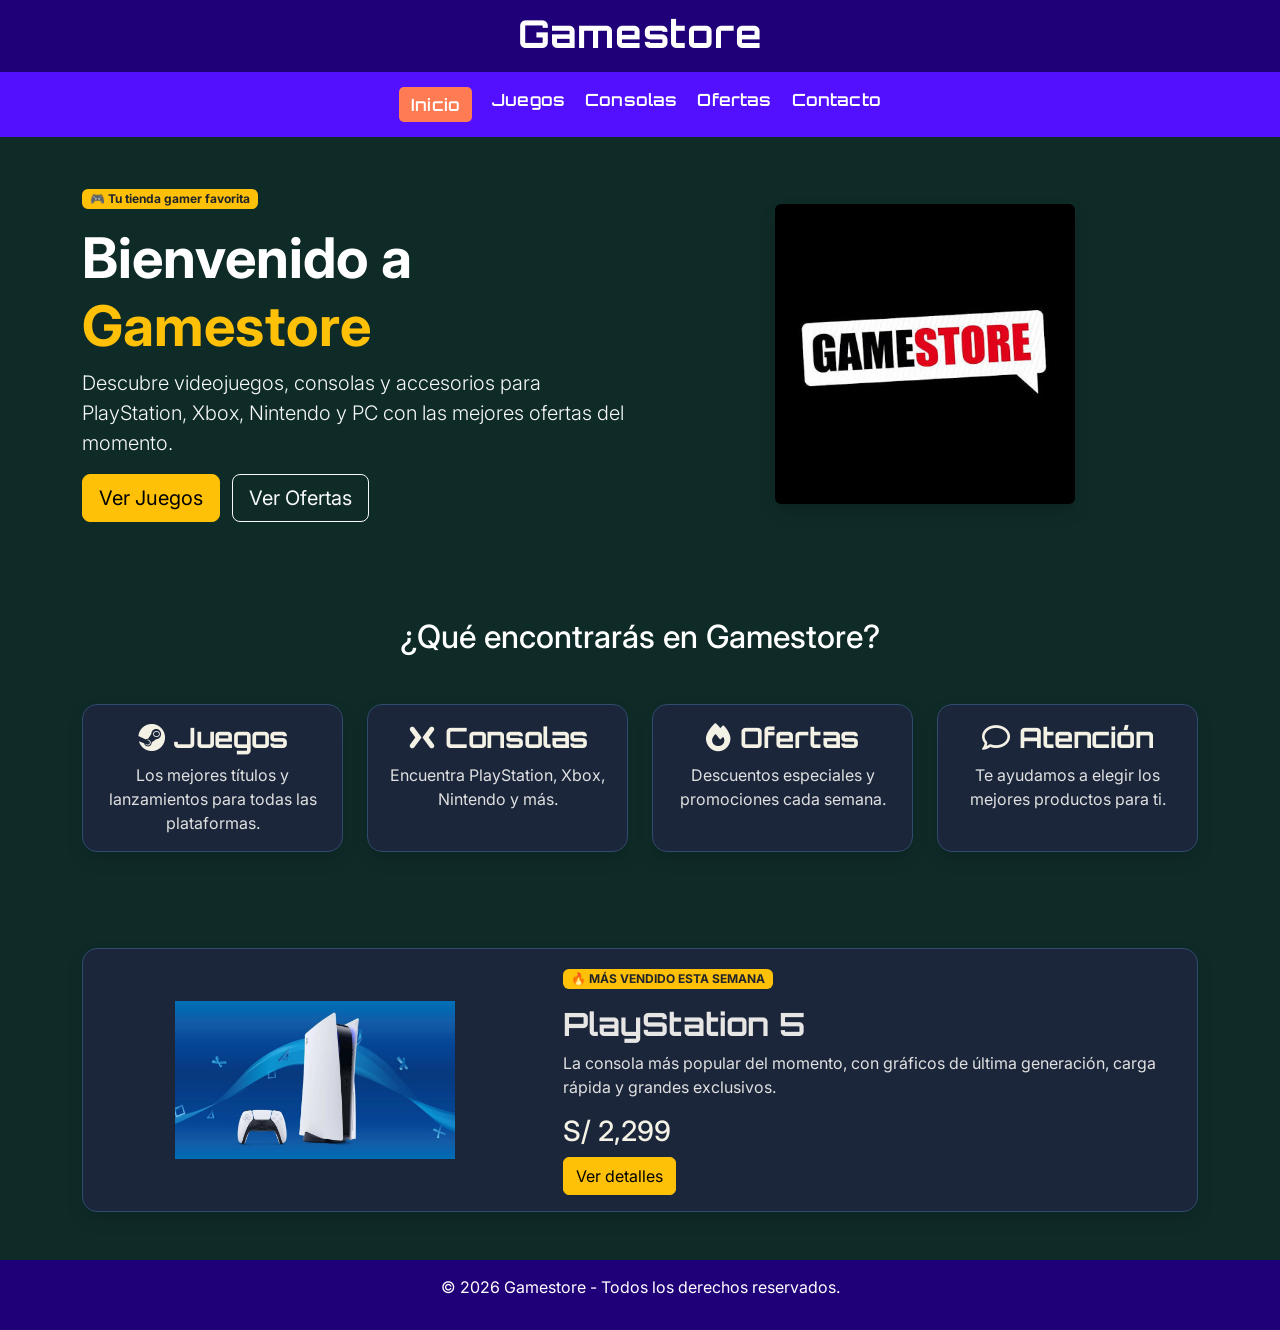
<file: index.html>
<!DOCTYPE html>
<html lang="es">
<head>
    <meta charset="UTF-8">
    <meta name="viewport" content="width=device-width, initial-scale=1.0">
    <title>Gamestore - Bienvenidos</title>
    <link href="https://cdn.jsdelivr.net/npm/bootstrap@5.3.8/dist/css/bootstrap.min.css" rel="stylesheet" integrity="sha384-sRIl4kxILFvY47J16cr9ZwB07vP4J8+LH7qKQnuqkuIAvNWLzeN8tE5YBujZqJLB" crossorigin="anonymous">
    <link rel="stylesheet" href="/css/style.css">
    <link rel="stylesheet" href="https://cdnjs.cloudflare.com/ajax/libs/font-awesome/6.5.1/css/all.min.css">

</head>
<body>

    <header id="encabezado">
        <h1>Gamestore</h1>
    </header>

    <nav class="menu">
        <a href="/index.html" class="activo">Inicio</a>
        <a href="/pages/juegos.html">Juegos</a>
        <a href="/pages/consolas.html">Consolas</a>
        <a href="/pages/ofertas.html">Ofertas</a>
        <a href="/pages/contactos.html">Contacto</a>
    </nav>

    <main>
    <section class="hero py-5">

    <div class="container">

        <div class="row align-items-center">

            <div class="col-lg-6 text-center text-lg-start">

                <span class="badge bg-warning text-dark mb-3">
                    🎮 Tu tienda gamer favorita
                </span>

                <h2 class="display-4 fw-bold text-white">
                    Bienvenido a <span class="text-warning">Gamestore</span>
                </h2>

                <p class="lead text-light">
                    Descubre videojuegos, consolas y accesorios para PlayStation,
                    Xbox, Nintendo y PC con las mejores ofertas del momento.
                </p>

                <a href="/pages/juegos.html" class="btn btn-warning btn-lg me-2">
                    Ver Juegos
                </a>

                <a href="/pages/ofertas.html" class="btn btn-outline-light btn-lg">
                    Ver Ofertas
                </a>

            </div>

            <div class="col-lg-6 text-center mt-4 mt-lg-0">

                <img src="/img/gamestore.jpg"
                    alt="Gamestore"
                    class="img-fluid rounded shadow hero-img">

            </div>

        </div>

    </div>

</section>

<section class="py-5">

    <div class="container">

        <h2 class="text-center text-white mb-5">
            ¿Qué encontrarás en Gamestore?
        </h2>

        <div class="row g-4">

            <!-- Juegos -->
            <div class="col-md-6 col-lg-3">

                <div class="card h-100 text-center shadow">

                    <div class="card-body">

                        <h3 class="card-title">
                            <i class="fa-brands fa-steam"></i> Juegos
                        </h3>

                        <p class="card-text">
                            Los mejores títulos y lanzamientos
                            para todas las plataformas.
                        </p>

                    </div>

                </div>

            </div>


            <!-- Consolas -->
            <div class="col-md-6 col-lg-3">

                <div class="card h-100 text-center shadow">

                    <div class="card-body">

                        <h3 class="card-title">
                            <i class="fa-brands fa-mixer"></i> Consolas
                        </h3>

                        <p class="card-text">
                            Encuentra PlayStation, Xbox,
                            Nintendo y más.
                        </p>

                    </div>

                </div>

            </div>


            <!-- Ofertas -->
            <div class="col-md-6 col-lg-3">

                <div class="card h-100 text-center shadow">

                    <div class="card-body">

                        <h3 class="card-title">
                            <i class="fa-solid fa-fire"></i> Ofertas
                        </h3>

                        <p class="card-text">
                            Descuentos especiales y promociones
                            cada semana.
                        </p>

                    </div>

                </div>

            </div>


            <!-- Atención -->
            <div class="col-md-6 col-lg-3">

                <div class="card h-100 text-center shadow">

                    <div class="card-body">

                        <h3 class="card-title">
                            <i class="fa-regular fa-comment"></i> Atención
                        </h3>

                        <p class="card-text">
                            Te ayudamos a elegir los mejores
                            productos para ti.
                        </p>

                    </div>

                </div>

            </div>

        </div>

    </div>

</section>

<section class="py-5">

    <div class="container">

        <div class="card producto-destacado shadow">

            <div class="row g-0 align-items-center">

                <!-- Imagen -->
                <div class="col-lg-5 text-center">

                    <img src="/img/ps5.jpg"
                        class="img-fluid rounded"
                        alt="PlayStation 5">

                </div>


                <!-- Información -->
                <div class="col-lg-7">

                    <div class="card-body">

                        <span class="badge bg-warning text-dark mb-3">
                            🔥 MÁS VENDIDO ESTA SEMANA
                        </span>

                        <h2 class="card-title">
                            PlayStation 5
                        </h2>

                        <p class="card-text">
                            La consola más popular del momento,
                            con gráficos de última generación,
                            carga rápida y grandes exclusivos.
                        </p>

                        <h3 class="precio-producto">
                            S/ 2,299
                        </h3>

                        <a href="/pages/consolas.html"
                        class="btn btn-warning">
                            Ver detalles
                        </a>

                    </div>

                </div>

            </div>

        </div>

    </div>

</section>
    </main>

    <footer>    
        <p>© 2026 Gamestore - Todos los derechos reservados.</p>
    </footer>
</body>
</html>
</file>
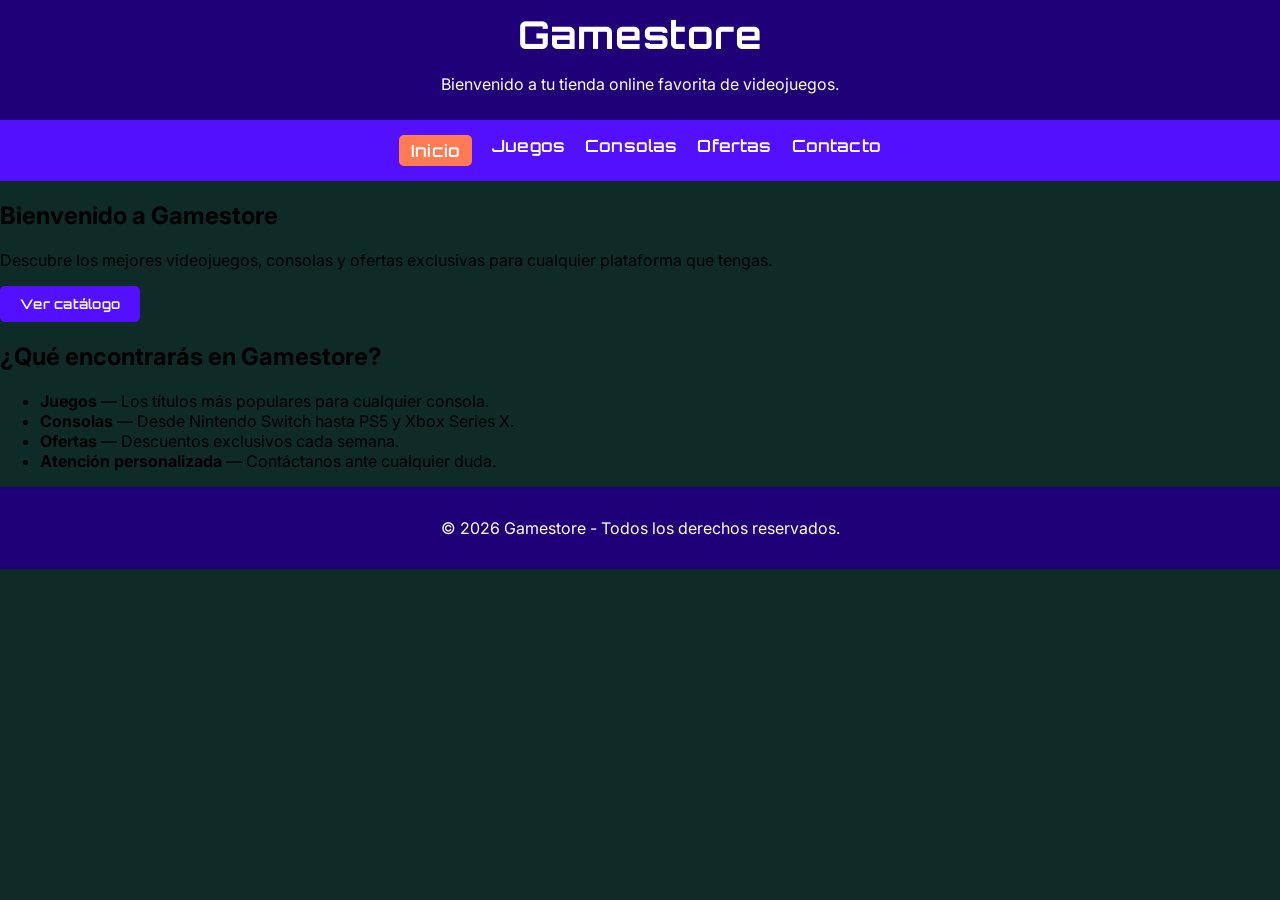
<file: pages/index.html>
<!DOCTYPE html>
<html lang="es">
<head>
    <meta charset="UTF-8">
    <meta name="viewport" content="width=device-width, initial-scale=1.0">
    <title>Gamestore - Inicio</title>
    <link rel="stylesheet" href="../css/style.css">
</head>
<body>

    <header id="encabezado">
        <h1>Gamestore</h1>
        <p>Bienvenido a tu tienda online favorita de videojuegos.</p>
    </header>

    <nav class="menu">
        <a href="index.html" class="activo">Inicio</a>
        <a href="juegos.html">Juegos</a>
        <a href="consolas.html">Consolas</a>
        <a href="ofertas.html">Ofertas</a>
        <a href="contactos.html">Contacto</a>
    </nav>

    <main>
        <section class="inicio">
            <h2>Bienvenido a Gamestore</h2>
            <p>
                Descubre los mejores videojuegos, consolas y ofertas exclusivas para cualquier plataforma que tengas.
            </p>
            <button>Ver catálogo</button>
        </section>

        <section class="destacados">
            <h2>¿Qué encontrarás en Gamestore?</h2>
            <ul class="lista-destacados">
                <li><strong>Juegos</strong> — Los títulos más populares para cualquier consola.</li>
                <li><strong>Consolas</strong> — Desde Nintendo Switch hasta PS5 y Xbox Series X.</li>
                <li><strong>Ofertas</strong> — Descuentos exclusivos cada semana.</li>
                <li><strong>Atención personalizada</strong> — Contáctanos ante cualquier duda.</li>
            </ul>
        </section>
    </main>

    <footer>
        <p>© 2026 Gamestore - Todos los derechos reservados.</p>
    </footer>
</body>
</html>
</file>
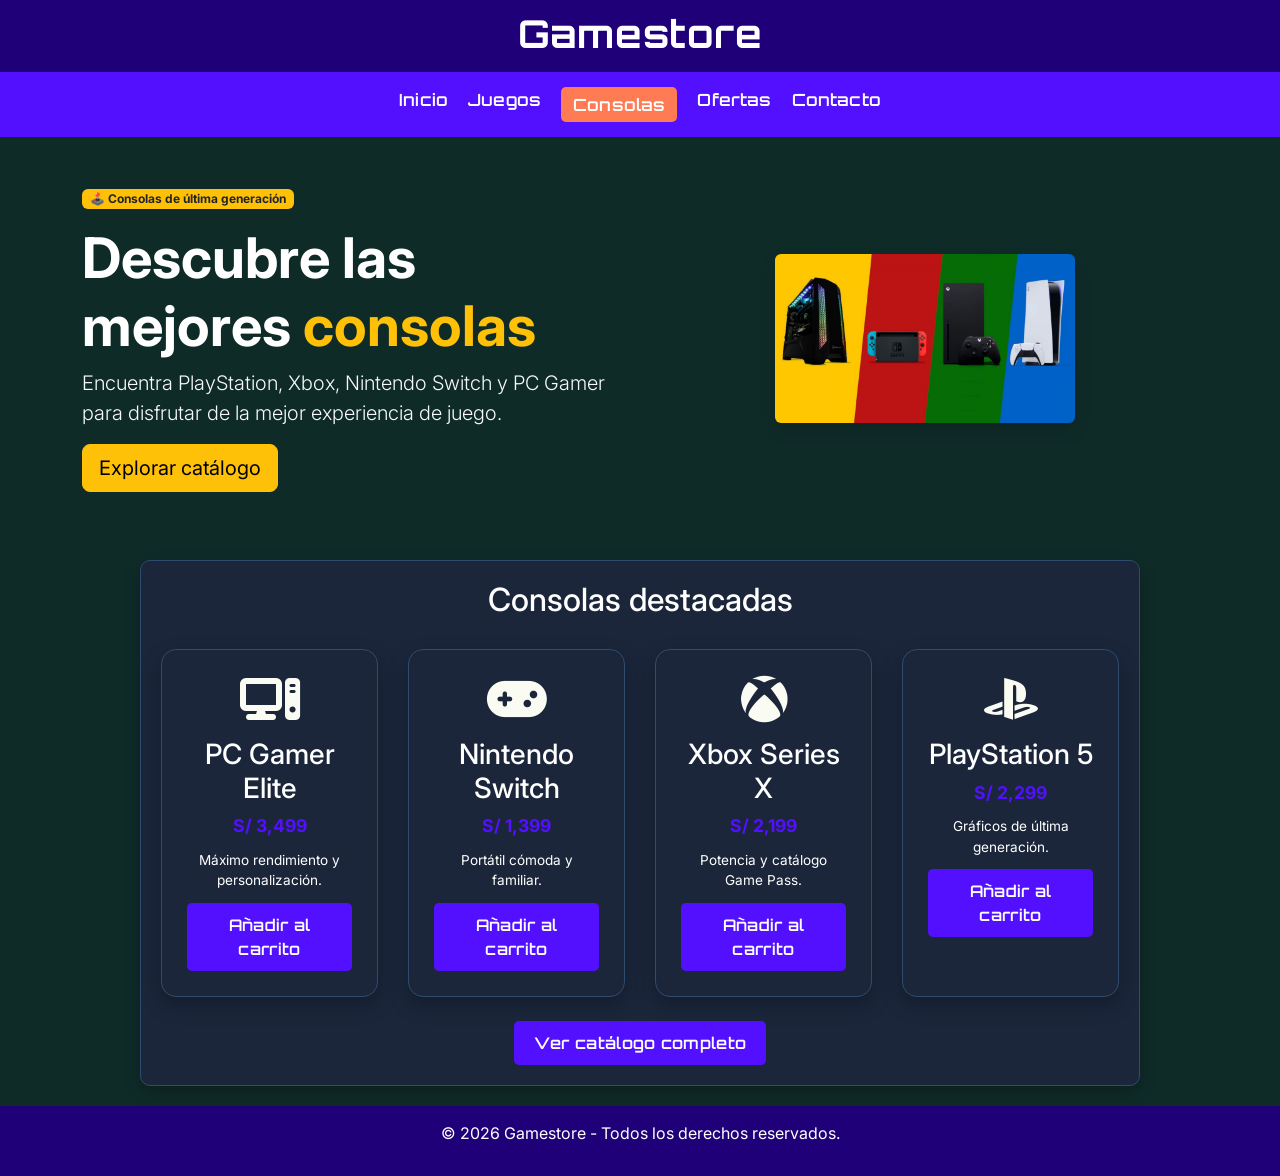
<file: pages/consolas.html>
<!DOCTYPE html>
<html lang="es">
<head>
    <meta charset="UTF-8">
    <meta name="viewport" content="width=device-width, initial-scale=1.0">
    <title>Gamestore - Consolas</title>
    <link href="https://cdn.jsdelivr.net/npm/bootstrap@5.3.8/dist/css/bootstrap.min.css" rel="stylesheet" integrity="sha384-sRIl4kxILFvY47J16cr9ZwB07vP4J8+LH7qKQnuqkuIAvNWLzeN8tE5YBujZqJLB" crossorigin="anonymous">
    <link rel="stylesheet" href="/css/style.css">
    <link rel="stylesheet" href="https://cdnjs.cloudflare.com/ajax/libs/font-awesome/6.5.1/css/all.min.css">
</head>
<body>

    <header id="encabezado">
        <h1>Gamestore</h1>
    </header>

    <nav class="menu">
        <a href="/index.html">Inicio</a> 
        <a href="/pages/juegos.html">Juegos</a>
        <a href="/pages/consolas.html" class="activo">Consolas</a>
        <a href="/pages/ofertas.html">Ofertas</a>
        <a href="/pages/contactos.html">Contacto</a>
    </nav>

<main>

    <section class="hero py-5">

        <div class="container">

            <div class="row align-items-center">

                <div class="col-lg-6 text-center text-lg-start">

                    <span class="badge bg-warning text-dark mb-3">
                        🕹️ Consolas de última generación
                    </span>

                    <h2 class="display-4 fw-bold text-white">
                        Descubre las mejores <span class="text-warning">consolas</span>
                    </h2>

                    <p class="lead text-light">
                        Encuentra PlayStation, Xbox, Nintendo Switch y PC Gamer
                        para disfrutar de la mejor experiencia de juego.
                    </p>

                    <a href="#catalogo" class="btn btn-warning btn-lg">
                        Explorar catálogo
                    </a>

                </div>

                <div class="col-lg-6 text-center mt-4 mt-lg-0">

                    <img src="/img/consolas.jpg"
                        alt="Consolas de videojuegos"
                        class="img-fluid rounded shadow hero-img">

                </div>

            </div>

        </div>

    </section>


    <section class="consolas" id="catalogo">

        <h2 class="text-white text-center mb-4">
            Consolas destacadas
        </h2>

        <div class="catalogo-grid">

            <div class="producto-card">
                <div class="producto-icono"><i class="fa-solid fa-computer"></i></div>
                <h3>PC Gamer Elite</h3>
                <p class="producto-precio">S/ 3,499</p>
                <p class="producto-desc">Máximo rendimiento y personalización.</p>
                <button>Añadir al carrito</button>
            </div>

            <div class="producto-card">
                <div class="producto-icono"><i class="fa-solid fa-gamepad"></i></div>
                <h3>Nintendo Switch</h3>
                <p class="producto-precio">S/ 1,399</p>
                <p class="producto-desc">Portátil cómoda y familiar.</p>
                <button>Añadir al carrito</button>
            </div>

            <div class="producto-card">
                <div class="producto-icono"><i class="fa-brands fa-xbox"></i></div>
                <h3>Xbox Series X</h3>
                <p class="producto-precio">S/ 2,199</p>
                <p class="producto-desc">Potencia y catálogo Game Pass.</p>
                <button>Añadir al carrito</button>
            </div>

            <div class="producto-card">
                <div class="producto-icono"><i class="fa-brands fa-playstation"></i></div>
                <h3>PlayStation 5</h3>
                <p class="producto-precio">S/ 2,299</p>
                <p class="producto-desc">Gráficos de última generación.</p>
                <button>Añadir al carrito</button>
            </div>

        </div>

        <button class="btn-catalogo mt-4">
            Ver catálogo completo
        </button>

    </section>

</main>

    <footer>
        <p>© 2026 Gamestore - Todos los derechos reservados.</p>
    </footer>
</body>
</html>
</file>
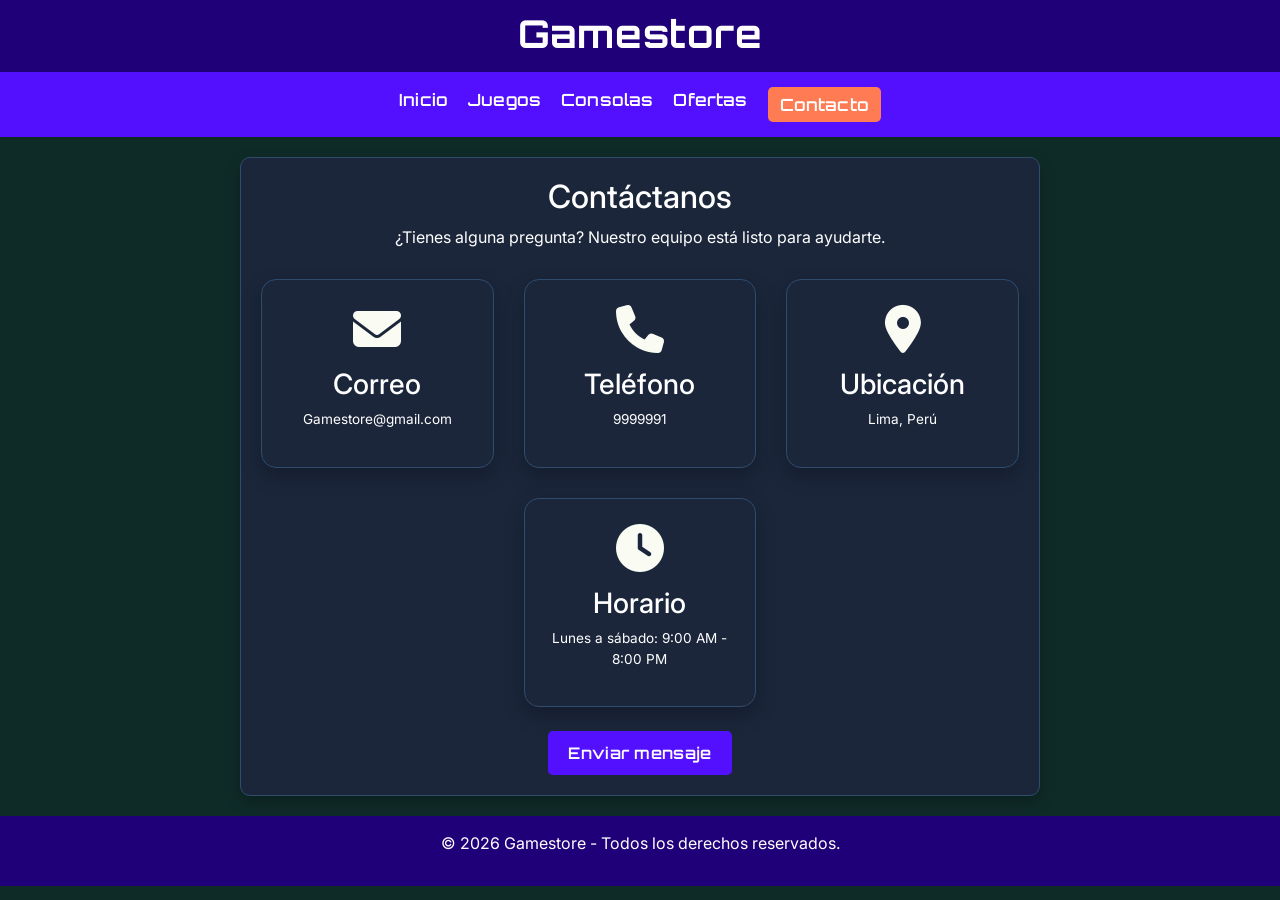
<file: pages/contactos.html>
<!DOCTYPE html>
<html lang="es">
<head>
    <meta charset="UTF-8">
    <meta name="viewport" content="width=device-width, initial-scale=1.0">
    <title>Gamestore - Contacto</title>
    <link href="https://cdn.jsdelivr.net/npm/bootstrap@5.3.8/dist/css/bootstrap.min.css" rel="stylesheet" integrity="sha384-sRIl4kxILFvY47J16cr9ZwB07vP4J8+LH7qKQnuqkuIAvNWLzeN8tE5YBujZqJLB" crossorigin="anonymous">
    <link rel="stylesheet" href="/css/style.css">
    <link rel="stylesheet" href="https://cdnjs.cloudflare.com/ajax/libs/font-awesome/6.5.1/css/all.min.css">

</head>
<body>

    <header id="encabezado">
        <h1>Gamestore</h1>
    </header>

    <nav class="menu">
        <a href="/index.html">Inicio</a> 
        <a href="/pages/juegos.html">Juegos</a>
        <a href="/pages/consolas.html">Consolas</a>
        <a href="/pages/ofertas.html">Ofertas</a>
        <a href="/pages/contactos.html" class="activo">Contacto</a>
    </nav>

<main>

    <section class="contacto">

        <h2>Contáctanos</h2>

        <p>
            ¿Tienes alguna pregunta? Nuestro equipo está listo para ayudarte.
        </p>


        <div class="catalogo-grid">

            <div class="producto-card">

                <div class="producto-icono">
                    <i class="fa-solid fa-envelope"></i>
                </div>

                <h3>Correo</h3>

                <p class="producto-desc">
                    Gamestore@gmail.com
                </p>

            </div>


            <div class="producto-card">

                <div class="producto-icono">
                    <i class="fa-solid fa-phone"></i>
                </div>

                <h3>Teléfono</h3>

                <p class="producto-desc">
                    9999991
                </p>

            </div>


            <div class="producto-card">

                <div class="producto-icono">
                    <i class="fa-solid fa-location-dot"></i>
                </div>

                <h3>Ubicación</h3>

                <p class="producto-desc">
                    Lima, Perú
                </p>

            </div>

        <div class="producto-card horario-contacto">

                <div class="producto-icono">
                    <i class="fa-solid fa-clock"></i>
                </div>

                <h3>Horario</h3>

                <p class="producto-desc">
                    Lunes a sábado: 9:00 AM - 8:00 PM
                </p>

                </div>
    </div>


        <button class="btn-catalogo mt-4">
            Enviar mensaje
        </button>


    </section>

</main>

    <footer>
        <p>© 2026 Gamestore - Todos los derechos reservados.</p>
    </footer>
</body>
</html>
</file>
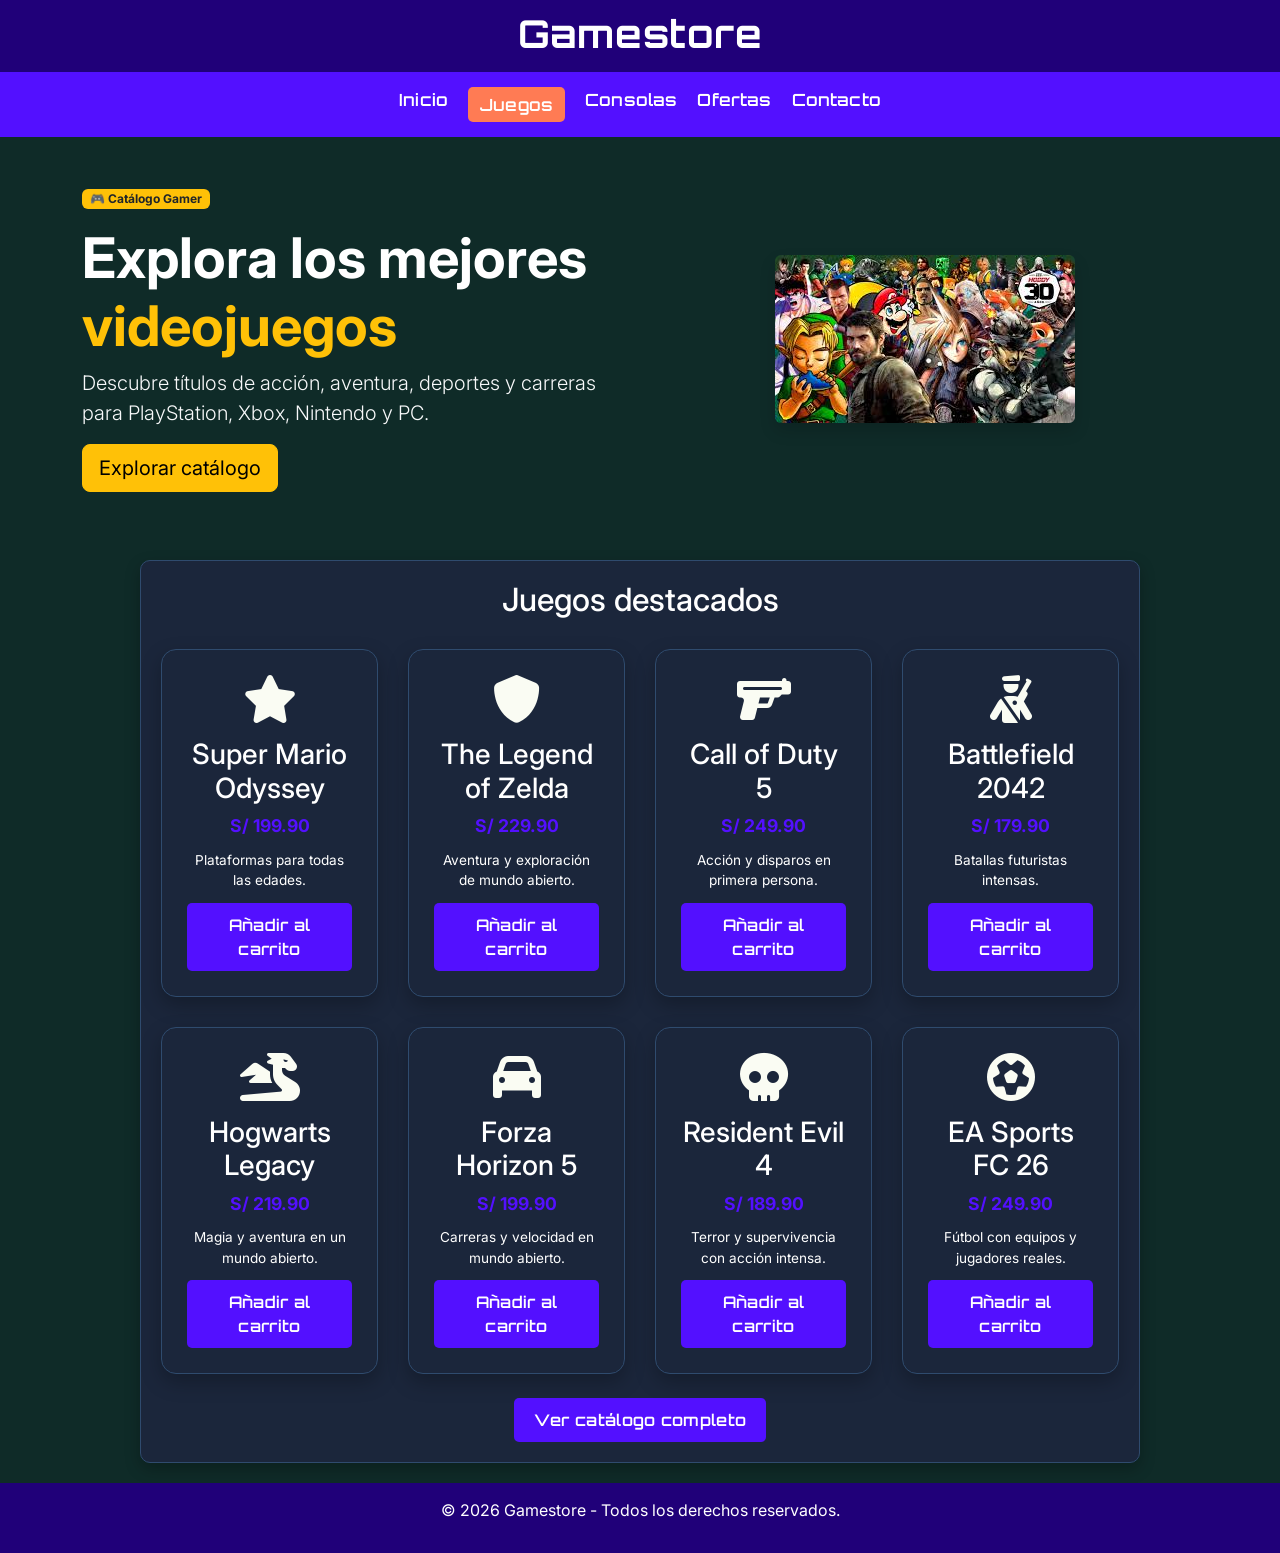
<file: pages/juegos.html>
<!DOCTYPE html>
<html lang="es">

<head>
    <meta charset="UTF-8">
    <meta name="viewport" content="width=device-width, initial-scale=1.0">
    <title>Gamestore - Juegos</title>
    <link href="https://cdn.jsdelivr.net/npm/bootstrap@5.3.8/dist/css/bootstrap.min.css" rel="stylesheet"
        integrity="sha384-sRIl4kxILFvY47J16cr9ZwB07vP4J8+LH7qKQnuqkuIAvNWLzeN8tE5YBujZqJLB" crossorigin="anonymous">
    <link rel="stylesheet" href="/css/style.css">
    <link rel="stylesheet" href="https://cdnjs.cloudflare.com/ajax/libs/font-awesome/6.5.1/css/all.min.css">
</head>

<body>

    <header id="encabezado">
        <h1>Gamestore</h1>
    </header>

    <nav class="menu">
        <a href="/index.html">Inicio</a>
        <a href="/pages/juegos.html" class="activo">Juegos</a>
        <a href="/pages/consolas.html">Consolas</a>
        <a href="/pages/ofertas.html">Ofertas</a>
        <a href="/pages/contactos.html">Contacto</a>
    </nav>

<main>

    <section class="hero py-5">

        <div class="container">

            <div class="row align-items-center">

                <div class="col-lg-6 text-center text-lg-start">

                    <span class="badge bg-warning text-dark mb-3">
                        🎮 Catálogo Gamer
                    </span>

                    <h2 class="display-4 fw-bold text-white">
                        Explora los mejores <span class="text-warning">videojuegos</span>
                    </h2>

                    <p class="lead text-light">
                        Descubre títulos de acción, aventura, deportes y carreras
                        para PlayStation, Xbox, Nintendo y PC.
                    </p>

                    <a href="#catalogo" class="btn btn-warning btn-lg">
                        Explorar catálogo
                    </a>

                </div>

                <div class="col-lg-6 text-center mt-4 mt-lg-0">

                    <img src="/img/videojuegos.jpg"
                        alt="Variedad de videojuegos"
                        class="img-fluid rounded shadow hero-img">

                </div>

            </div>

        </div>

    </section>

    <section class="juegos" id="catalogo">

        <h2>Juegos destacados</h2>

        <div class="catalogo-grid">

            <div class="producto-card">
                <div class="producto-icono"><i class="fa-solid fa-star"></i></div>
                <h3>Super Mario Odyssey</h3>
                <p class="producto-precio">S/ 199.90</p>
                <p class="producto-desc">Plataformas para todas las edades.</p>
                <button>Añadir al carrito</button>
            </div>

            <div class="producto-card">
                <div class="producto-icono"><i class="fa-solid fa-shield"></i></div>
                <h3>The Legend of Zelda</h3>
                <p class="producto-precio">S/ 229.90</p>
                <p class="producto-desc">Aventura y exploración de mundo abierto.</p>
                <button>Añadir al carrito</button>
            </div>

            <div class="producto-card">
                <div class="producto-icono"><i class="fa-solid fa-gun"></i></div>
                <h3>Call of Duty 5</h3>
                <p class="producto-precio">S/ 249.90</p>
                <p class="producto-desc">Acción y disparos en primera persona.</p>
                <button>Añadir al carrito</button>
            </div>

            <div class="producto-card">
                <div class="producto-icono"><i class="fa-solid fa-person-military-rifle"></i></div>
                <h3>Battlefield 2042</h3>
                <p class="producto-precio">S/ 179.90</p>
                <p class="producto-desc">Batallas futuristas intensas.</p>
                <button>Añadir al carrito</button>
            </div>

            <div class="producto-card">
                <div class="producto-icono"><i class="fa-solid fa-dragon"></i></div>
                <h3>Hogwarts Legacy</h3>
                <p class="producto-precio">S/ 219.90</p>
                <p class="producto-desc">Magia y aventura en un mundo abierto.</p>
                <button>Añadir al carrito</button>
            </div>

            <div class="producto-card">
                <div class="producto-icono"><i class="fa-solid fa-car"></i></div>
                <h3>Forza Horizon 5</h3>
                <p class="producto-precio">S/ 199.90</p>
                <p class="producto-desc">Carreras y velocidad en mundo abierto.</p>
                <button>Añadir al carrito</button>
            </div>

            <div class="producto-card">
                <div class="producto-icono"><i class="fa-solid fa-skull"></i></div>
                <h3>Resident Evil 4</h3>
                <p class="producto-precio">S/ 189.90</p>
                <p class="producto-desc">Terror y supervivencia con acción intensa.</p>
                <button>Añadir al carrito</button>
            </div>

            <div class="producto-card">
                <div class="producto-icono"><i class="fa-solid fa-futbol"></i></div>
                <h3>EA Sports FC 26</h3>
                <p class="producto-precio">S/ 249.90</p>
                <p class="producto-desc">Fútbol con equipos y jugadores reales.</p>
                <button>Añadir al carrito</button>
            </div>

        </div>

        <button class="btn-catalogo mt-4">
            Ver catálogo completo
        </button>

    </section>

</main>

    <footer>
        <p>© 2026 Gamestore - Todos los derechos reservados.</p>
    </footer>
</body>

</html>
</file>
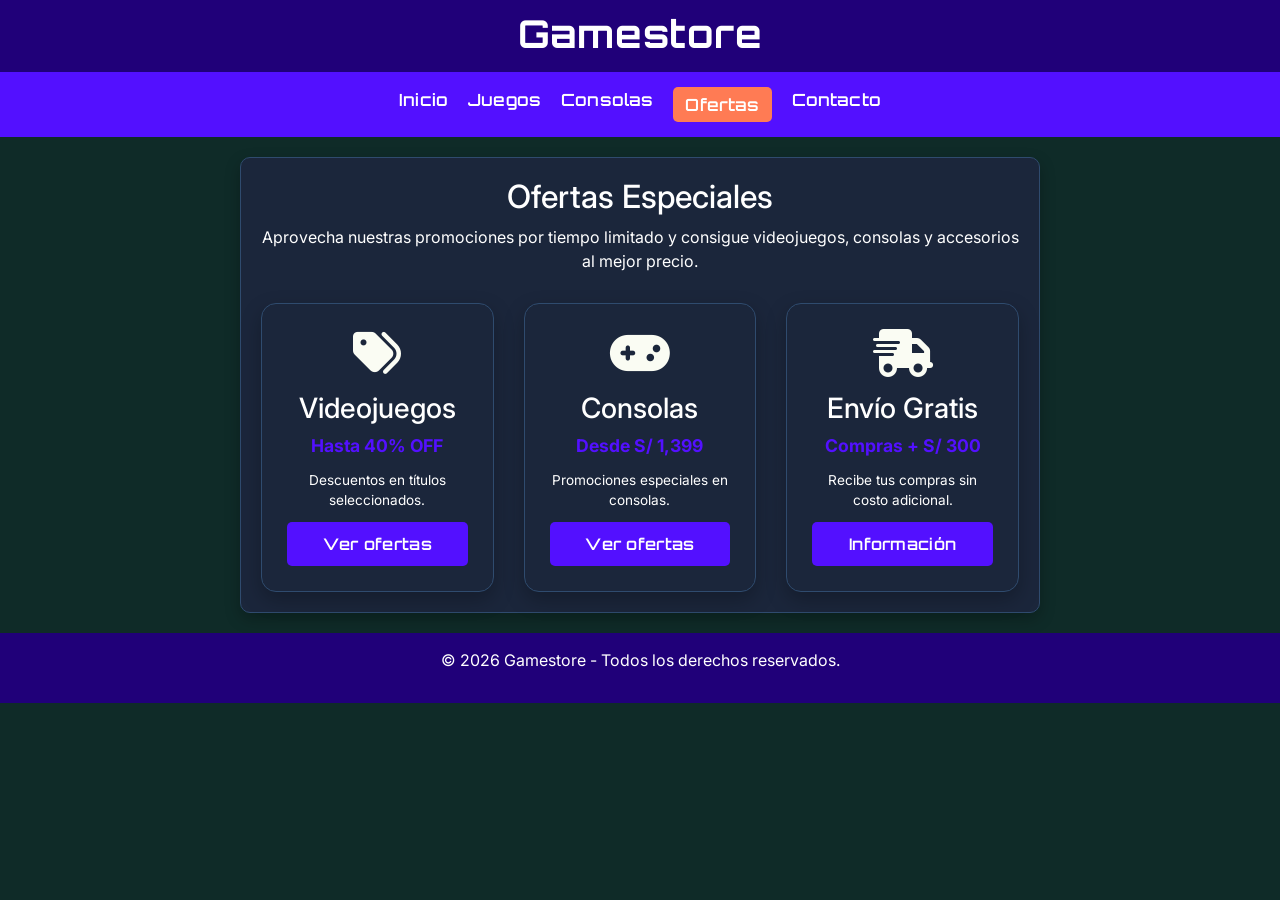
<file: pages/ofertas.html>
<!DOCTYPE html>
<html lang="es">

<head>
    <meta charset="UTF-8">
    <meta name="viewport" content="width=device-width, initial-scale=1.0">
    <title>Gamestore - Ofertas</title>
    <link href="https://cdn.jsdelivr.net/npm/bootstrap@5.3.8/dist/css/bootstrap.min.css" rel="stylesheet" integrity="sha384-sRIl4kxILFvY47J16cr9ZwB07vP4J8+LH7qKQnuqkuIAvNWLzeN8tE5YBujZqJLB" crossorigin="anonymous">
    <link rel="stylesheet" href="/css/style.css">
    <link rel="stylesheet" href="https://cdnjs.cloudflare.com/ajax/libs/font-awesome/6.5.1/css/all.min.css">
</head>

<body>

    <header id="encabezado">
        <h1>Gamestore</h1>
    </header>

    <nav class="menu">
        <a href="/index.html">Inicio</a>
        <a href="/pages/juegos.html">Juegos</a>
        <a href="/pages/consolas.html">Consolas</a>
        <a href="/pages/ofertas.html" class="activo">Ofertas</a>
        <a href="/pages/contactos.html">Contacto</a>
    </nav>

<main>

    <section class="ofertas">

        <h2>Ofertas Especiales</h2>

        <p>
            Aprovecha nuestras promociones por tiempo limitado y consigue
            videojuegos, consolas y accesorios al mejor precio.
        </p>


        <div class="catalogo-grid">

            <div class="producto-card">

                <div class="producto-icono">
                    <i class="fa-solid fa-tags"></i>
                </div>

                <h3>Videojuegos</h3>

                <p class="producto-precio">
                    Hasta 40% OFF
                </p>

                <p class="producto-desc">
                    Descuentos en títulos seleccionados.
                </p>

                <button>Ver ofertas</button>

            </div>


            <div class="producto-card">

                <div class="producto-icono">
                    <i class="fa-solid fa-gamepad"></i>
                </div>

                <h3>Consolas</h3>

                <p class="producto-precio">
                    Desde S/ 1,399
                </p>

                <p class="producto-desc">
                    Promociones especiales en consolas.
                </p>

                <button>Ver ofertas</button>

            </div>


            <div class="producto-card">

                <div class="producto-icono">
                    <i class="fa-solid fa-truck-fast"></i>
                </div>

                <h3>Envío Gratis</h3>

                <p class="producto-precio">
                    Compras + S/ 300
                </p>

                <p class="producto-desc">
                    Recibe tus compras sin costo adicional.
                </p>

                <button>
                    Información
                </button>

            </div>  

        </div>

    </section>

</main>

    <footer>
        <p>© 2026 Gamestore - Todos los derechos reservados.</p>
    </footer>
</body>

</html>
</file>
<file: css/style.css>
@import url('https://fonts.googleapis.com/css2?family=Orbitron:wght@600;700&family=Inter:wght@400;500&display=swap');

:root{
    --color-principal: #200079;
    --color-secundario: #5310ff;
    --color-suave: #e7e4ff;
    --color-acento: #ff7b54;
    --color-texto: #ffffff;
}

body{
    margin: 0;
    font-family: 'Inter', Arial, sans-serif;
        background-color: #0f2b28;
}

/*  HEADER  */
#encabezado {
    background-color: var(--color-principal);
    color : var(--color-texto);
    padding: 10px;
    text-align: center;
}

#encabezado h1 {
    font-family: 'Orbitron', sans-serif;
    font-weight: 700;
    font-size: 2.4rem;
    letter-spacing: 0.02em;
    margin: 0 0 6px;
}

/* NAV */
.menu {
    display: flex;
    justify-content: center;
    gap: 20px;
    background-color: var(--color-secundario);
    padding: 15px;
    position: sticky;
    top: 0;
    z-index: 100;
}

.menu a {
    color:white;
    text-decoration: none;
    font-family: 'Orbitron', sans-serif;
    font-weight: 600;
    font-size: 1.05rem;
    letter-spacing: 0.01em;
}

.menu a:hover {
    text-decoration: underline;
}

.menu a.activo {
    background-color: var(--color-acento);
    padding: 5px 12px;
    border-radius: 5px;
    text-decoration: none;
}

/* HERO */

/*  Se mantiene guardado para una futura mejora del diseño, actualmente se utiliza el estilo de Bootstrap.
.hero{
    background: linear-gradient(135deg, #0d1b2a, #1b263b);
    border-radius: 15px;
}
*/
.hero-img{
    max-width: 500px;
}


/* SECCIÓN DESTACADOS */

.card{
    background-color: #1b263b;
    color: white;
    border: 1px solid #2f4b6e;
    border-radius: 15px;
    transition: transform 0.3s ease, box-shadow 0.3s ease;
}

.card:hover{
    transform: translateY(-8px);
    box-shadow: 0 10px 20px rgba(0,0,0,.35);
}

.card-title{
    font-family: 'Orbitron', sans-serif;
    font-weight: 700;
    color: #e7e6e5;
}

.card-text{
    color: #e0e0e0;
} 

/* PRODUCTO DESTACADO */

.card img{
    padding: 10px;
}

.card h2{
    font-family: 'Orbitron', sans-serif;
    font-weight: 700;
}

.card h3{
    color: #f4f1e5;
}

/* TARJETAS DE SECCION */
.juegos,
.consolas,
.ofertas,
.contacto {
    text-align: center;
    margin: 20px auto;
    padding: 20px;
    max-width: 800px;

    background-color: #1b263b;
    color: white;

    border-radius: 10px;
    border: 1px solid #2f4b6e;
    box-shadow: 0 6px 15px rgba(0,0,0,.25);
}

/*  IMAGENES */
img{
    width: 300px;
    height: 200px;
    object-fit: cover;
    margin: 10px 0;
}

/* BOTONES  */
button{
    padding: 10px 20px;
    cursor: pointer;
    background-color: var(--color-secundario);
    color: white;
    border: none;
    border-radius: 5px;
    font-family: 'Orbitron', sans-serif;
    font-weight: 600;
    letter-spacing: 0.02em;
}
button:hover{
    background-color: var(--color-acento);
}

/* CATALOGO DE PRODUCTOS (Juegos / Consolas) */
.juegos,
.consolas {
    max-width: 1000px;
}

.catalogo-grid {
    display: grid;
    grid-template-columns: repeat(auto-fit, minmax(200px, 1fr));
    gap: 30px;
    margin-top: 30px;
}

.producto-card {
    background-color: #1b263b;
    color: white;

    padding: 25px;
    border-radius: 15px;

    text-align: center;

    border: 1px solid #2f4b6e;
    box-shadow: 0 8px 20px rgba(0,0,0,.25);

    transition: transform 0.3s ease, box-shadow 0.3s ease;
}

.producto-card:hover {
    transform: translateY(-8px);
    box-shadow: 0 12px 25px rgba(0,0,0,.40);
}

.producto-icono {
    height: 3rem;
    display: flex;
    align-items: center;
    justify-content: center;
    font-size: 3rem;
    color: #fafcf3;

    margin-bottom: 15px;    
}

.producto-precio {
    font-weight: bold;
    color: var(--color-secundario);
    font-size: 1.1rem;
    margin: 4px 0 10px;
}

.producto-desc {
    font-size: 0.85rem;
    color: white;
    margin-bottom: 12px;
}

.producto-card button {
    width: 100%;
}

.horario-contacto{
    grid-column: 2;
}

/* FOOTER  */
footer{
    background-color: #200079 !important;
    color: white;
    text-align: center;
    padding: 15px;
}
</file>
